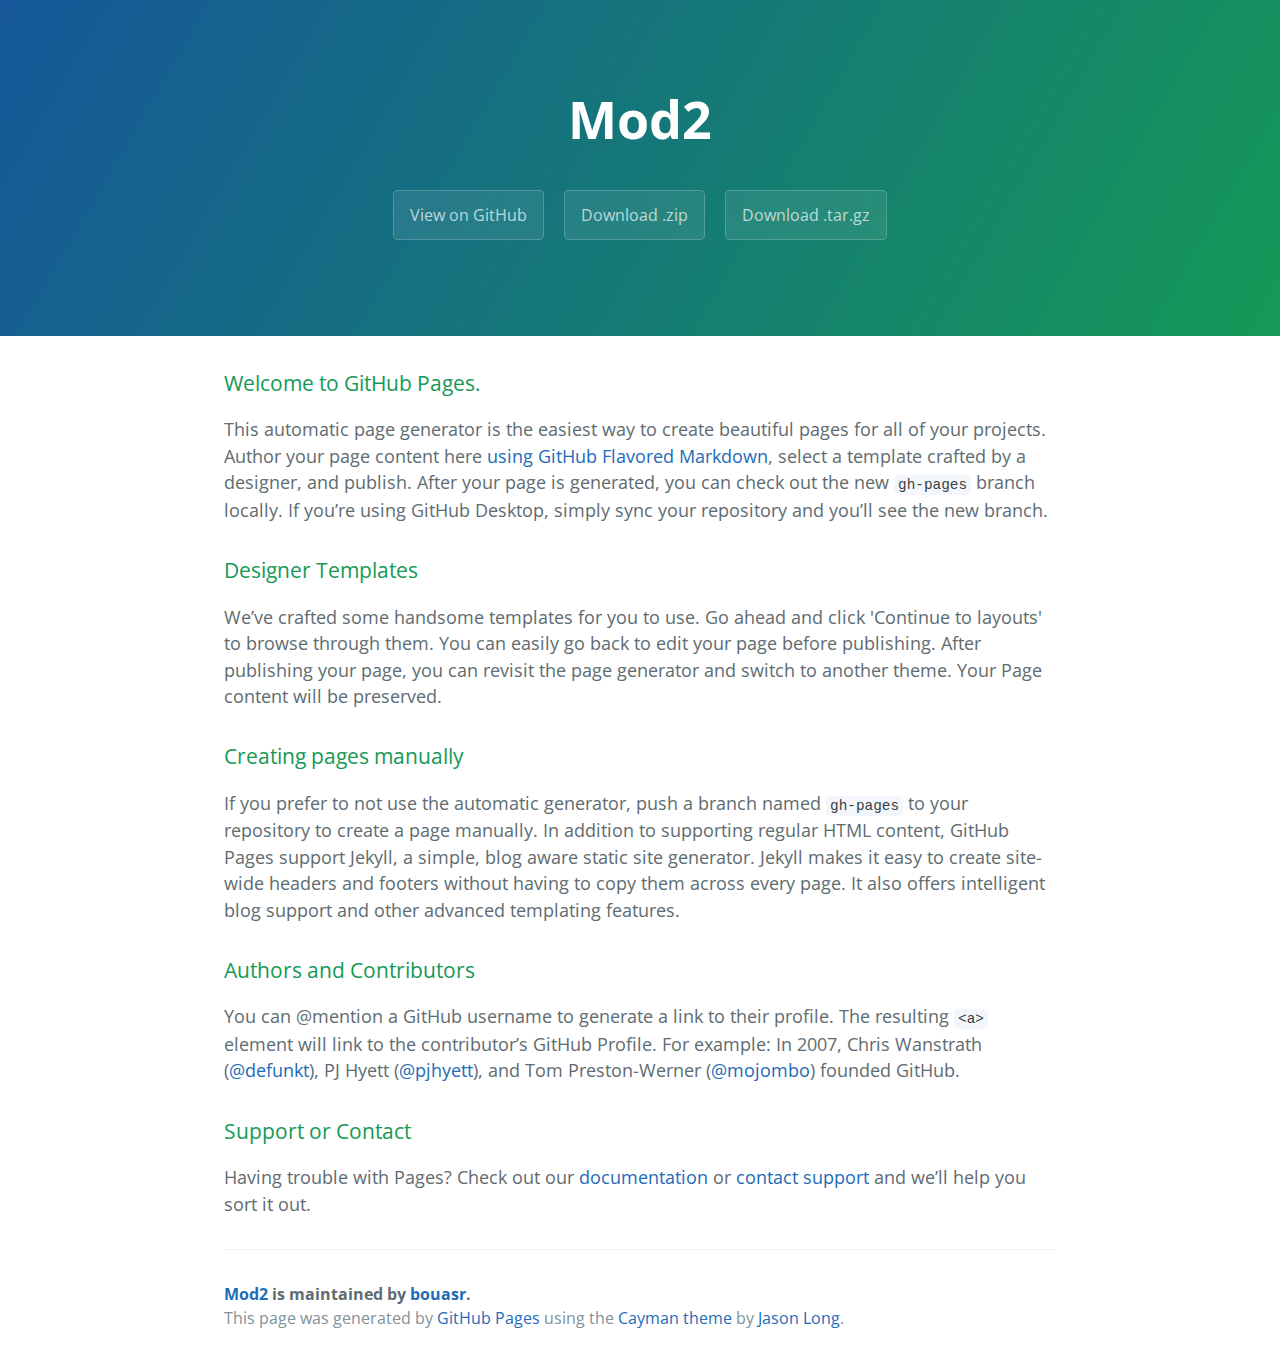
<file: index.html>
<!DOCTYPE html>
<html lang="en-us">
  <head>
    <meta charset="UTF-8">
    <title>Mod2 by bouasr</title>
    <meta name="viewport" content="width=device-width, initial-scale=1">
    <link rel="stylesheet" type="text/css" href="stylesheets/normalize.css" media="screen">
    <link href='https://fonts.googleapis.com/css?family=Open+Sans:400,700' rel='stylesheet' type='text/css'>
    <link rel="stylesheet" type="text/css" href="stylesheets/stylesheet.css" media="screen">
    <link rel="stylesheet" type="text/css" href="stylesheets/github-light.css" media="screen">
  </head>
  <body>
    <section class="page-header">
      <h1 class="project-name">Mod2</h1>
      <h2 class="project-tagline"></h2>
      <a href="https://github.com/bouasr/mod2" class="btn">View on GitHub</a>
      <a href="https://github.com/bouasr/mod2/zipball/master" class="btn">Download .zip</a>
      <a href="https://github.com/bouasr/mod2/tarball/master" class="btn">Download .tar.gz</a>
    </section>

    <section class="main-content">
      <h3>
<a id="welcome-to-github-pages" class="anchor" href="#welcome-to-github-pages" aria-hidden="true"><span aria-hidden="true" class="octicon octicon-link"></span></a>Welcome to GitHub Pages.</h3>

<p>This automatic page generator is the easiest way to create beautiful pages for all of your projects. Author your page content here <a href="https://guides.github.com/features/mastering-markdown/">using GitHub Flavored Markdown</a>, select a template crafted by a designer, and publish. After your page is generated, you can check out the new <code>gh-pages</code> branch locally. If you’re using GitHub Desktop, simply sync your repository and you’ll see the new branch.</p>

<h3>
<a id="designer-templates" class="anchor" href="#designer-templates" aria-hidden="true"><span aria-hidden="true" class="octicon octicon-link"></span></a>Designer Templates</h3>

<p>We’ve crafted some handsome templates for you to use. Go ahead and click 'Continue to layouts' to browse through them. You can easily go back to edit your page before publishing. After publishing your page, you can revisit the page generator and switch to another theme. Your Page content will be preserved.</p>

<h3>
<a id="creating-pages-manually" class="anchor" href="#creating-pages-manually" aria-hidden="true"><span aria-hidden="true" class="octicon octicon-link"></span></a>Creating pages manually</h3>

<p>If you prefer to not use the automatic generator, push a branch named <code>gh-pages</code> to your repository to create a page manually. In addition to supporting regular HTML content, GitHub Pages support Jekyll, a simple, blog aware static site generator. Jekyll makes it easy to create site-wide headers and footers without having to copy them across every page. It also offers intelligent blog support and other advanced templating features.</p>

<h3>
<a id="authors-and-contributors" class="anchor" href="#authors-and-contributors" aria-hidden="true"><span aria-hidden="true" class="octicon octicon-link"></span></a>Authors and Contributors</h3>

<p>You can @mention a GitHub username to generate a link to their profile. The resulting <code>&lt;a&gt;</code> element will link to the contributor’s GitHub Profile. For example: In 2007, Chris Wanstrath (<a href="https://github.com/defunkt" class="user-mention">@defunkt</a>), PJ Hyett (<a href="https://github.com/pjhyett" class="user-mention">@pjhyett</a>), and Tom Preston-Werner (<a href="https://github.com/mojombo" class="user-mention">@mojombo</a>) founded GitHub.</p>

<h3>
<a id="support-or-contact" class="anchor" href="#support-or-contact" aria-hidden="true"><span aria-hidden="true" class="octicon octicon-link"></span></a>Support or Contact</h3>

<p>Having trouble with Pages? Check out our <a href="https://help.github.com/pages">documentation</a> or <a href="https://github.com/contact">contact support</a> and we’ll help you sort it out.</p>

      <footer class="site-footer">
        <span class="site-footer-owner"><a href="https://github.com/bouasr/mod2">Mod2</a> is maintained by <a href="https://github.com/bouasr">bouasr</a>.</span>

        <span class="site-footer-credits">This page was generated by <a href="https://pages.github.com">GitHub Pages</a> using the <a href="https://github.com/jasonlong/cayman-theme">Cayman theme</a> by <a href="https://twitter.com/jasonlong">Jason Long</a>.</span>
      </footer>

    </section>

  
  </body>
</html>
</file>
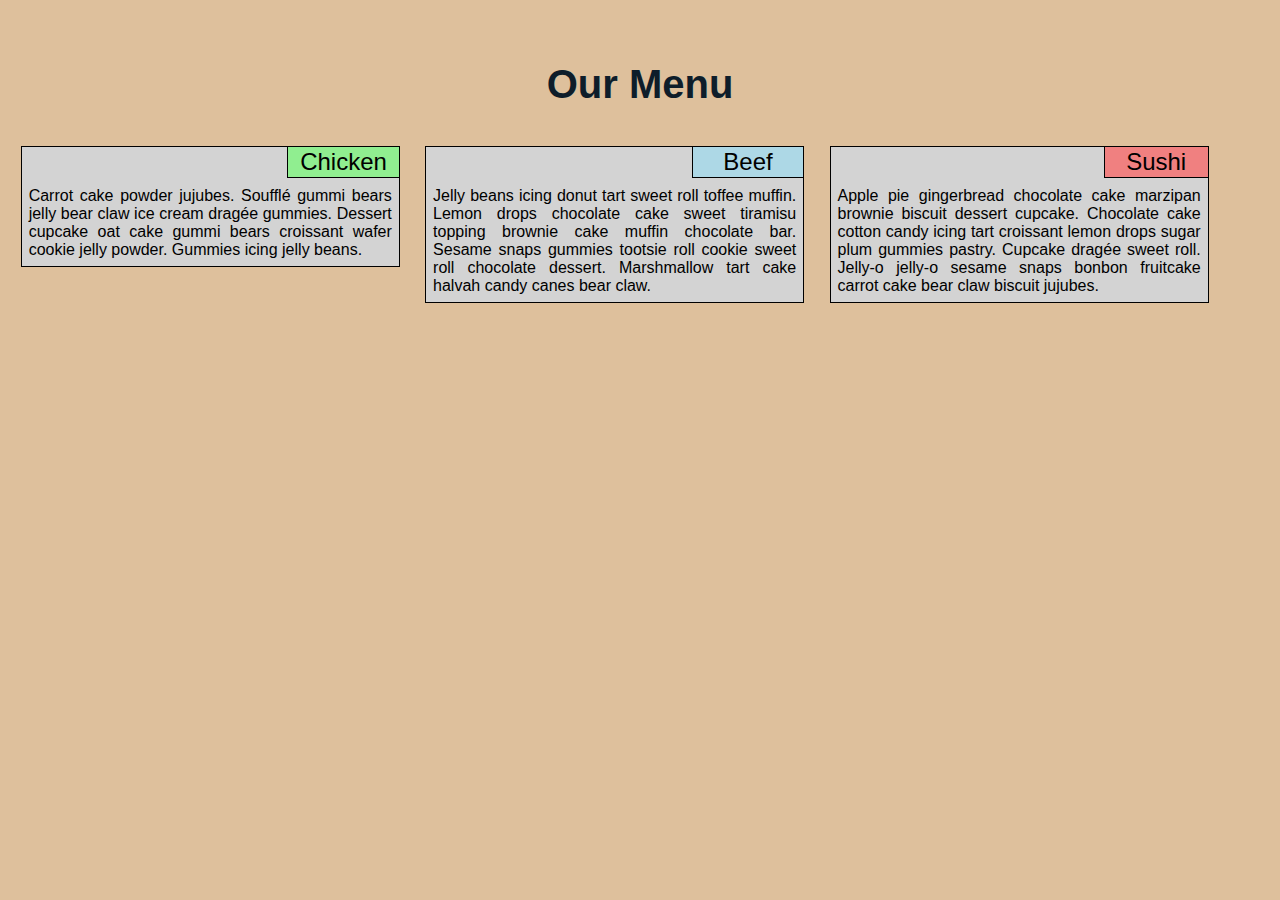
<file: site/index.html>
<!DOCTYPE html>
<html>
<head>
<meta charset="utf-8">
<title>Assignment Solution for Module 2</title>
<meta name="viewport" content="width=device-width, initial-scale=1">
<link rel="stylesheet" href="css/style.css">
</head>
<body>

<h1>Our Menu</h1>


<div class="row">
  <div class="col col-lg-4 col-md-6 col-sd-12">
  
     <p class="pol pol1">Chicken</p>
     <p class="text pol1"> Carrot cake powder jujubes. Soufflé gummi bears jelly bear claw ice cream dragée gummies. Dessert cupcake oat cake gummi bears croissant wafer cookie jelly powder. Gummies icing jelly beans.</p>
    
  </div>
  <div class="col col-lg-4 col-md-6 col-sd-12">
  
     <p class="pol pol2">Beef</p>
     <p class="text pol2">Jelly beans icing donut tart sweet roll toffee muffin. Lemon drops chocolate cake sweet tiramisu topping brownie cake muffin chocolate bar. Sesame snaps gummies tootsie roll cookie sweet roll chocolate dessert. Marshmallow tart cake halvah candy canes bear claw.</p>
     
   
  </div>
  <div class="col col-lg-4 col-md-12 col-sd-12">
  
    <p class="pol pol3">Sushi</p>
    <p class="text pol3">Apple pie gingerbread chocolate cake marzipan brownie biscuit dessert cupcake. Chocolate cake cotton candy icing tart croissant lemon drops sugar plum gummies pastry. Cupcake dragée sweet roll. Jelly-o jelly-o sesame snaps bonbon fruitcake carrot cake bear claw biscuit jujubes.</p>
   
  </div>
</div>
</body>
</html>
</file>
<file: stylesheets/stylesheet.css>
* {
  box-sizing: border-box; }

body {
  padding: 0;
  margin: 0;
  font-family: "Open Sans", "Helvetica Neue", Helvetica, Arial, sans-serif;
  font-size: 16px;
  line-height: 1.5;
  color: #606c71; }

a {
  color: #1e6bb8;
  text-decoration: none; }
  a:hover {
    text-decoration: underline; }

.btn {
  display: inline-block;
  margin-bottom: 1rem;
  color: rgba(255, 255, 255, 0.7);
  background-color: rgba(255, 255, 255, 0.08);
  border-color: rgba(255, 255, 255, 0.2);
  border-style: solid;
  border-width: 1px;
  border-radius: 0.3rem;
  transition: color 0.2s, background-color 0.2s, border-color 0.2s; }
  .btn + .btn {
    margin-left: 1rem; }

.btn:hover {
  color: rgba(255, 255, 255, 0.8);
  text-decoration: none;
  background-color: rgba(255, 255, 255, 0.2);
  border-color: rgba(255, 255, 255, 0.3); }

@media screen and (min-width: 64em) {
  .btn {
    padding: 0.75rem 1rem; } }

@media screen and (min-width: 42em) and (max-width: 64em) {
  .btn {
    padding: 0.6rem 0.9rem;
    font-size: 0.9rem; } }

@media screen and (max-width: 42em) {
  .btn {
    display: block;
    width: 100%;
    padding: 0.75rem;
    font-size: 0.9rem; }
    .btn + .btn {
      margin-top: 1rem;
      margin-left: 0; } }

.page-header {
  color: #fff;
  text-align: center;
  background-color: #159957;
  background-image: linear-gradient(120deg, #155799, #159957); }

@media screen and (min-width: 64em) {
  .page-header {
    padding: 5rem 6rem; } }

@media screen and (min-width: 42em) and (max-width: 64em) {
  .page-header {
    padding: 3rem 4rem; } }

@media screen and (max-width: 42em) {
  .page-header {
    padding: 2rem 1rem; } }

.project-name {
  margin-top: 0;
  margin-bottom: 0.1rem; }

@media screen and (min-width: 64em) {
  .project-name {
    font-size: 3.25rem; } }

@media screen and (min-width: 42em) and (max-width: 64em) {
  .project-name {
    font-size: 2.25rem; } }

@media screen and (max-width: 42em) {
  .project-name {
    font-size: 1.75rem; } }

.project-tagline {
  margin-bottom: 2rem;
  font-weight: normal;
  opacity: 0.7; }

@media screen and (min-width: 64em) {
  .project-tagline {
    font-size: 1.25rem; } }

@media screen and (min-width: 42em) and (max-width: 64em) {
  .project-tagline {
    font-size: 1.15rem; } }

@media screen and (max-width: 42em) {
  .project-tagline {
    font-size: 1rem; } }

.main-content :first-child {
  margin-top: 0; }
.main-content img {
  max-width: 100%; }
.main-content h1, .main-content h2, .main-content h3, .main-content h4, .main-content h5, .main-content h6 {
  margin-top: 2rem;
  margin-bottom: 1rem;
  font-weight: normal;
  color: #159957; }
.main-content p {
  margin-bottom: 1em; }
.main-content code {
  padding: 2px 4px;
  font-family: Consolas, "Liberation Mono", Menlo, Courier, monospace;
  font-size: 0.9rem;
  color: #383e41;
  background-color: #f3f6fa;
  border-radius: 0.3rem; }
.main-content pre {
  padding: 0.8rem;
  margin-top: 0;
  margin-bottom: 1rem;
  font: 1rem Consolas, "Liberation Mono", Menlo, Courier, monospace;
  color: #567482;
  word-wrap: normal;
  background-color: #f3f6fa;
  border: solid 1px #dce6f0;
  border-radius: 0.3rem; }
  .main-content pre > code {
    padding: 0;
    margin: 0;
    font-size: 0.9rem;
    color: #567482;
    word-break: normal;
    white-space: pre;
    background: transparent;
    border: 0; }
.main-content .highlight {
  margin-bottom: 1rem; }
  .main-content .highlight pre {
    margin-bottom: 0;
    word-break: normal; }
.main-content .highlight pre, .main-content pre {
  padding: 0.8rem;
  overflow: auto;
  font-size: 0.9rem;
  line-height: 1.45;
  border-radius: 0.3rem; }
.main-content pre code, .main-content pre tt {
  display: inline;
  max-width: initial;
  padding: 0;
  margin: 0;
  overflow: initial;
  line-height: inherit;
  word-wrap: normal;
  background-color: transparent;
  border: 0; }
  .main-content pre code:before, .main-content pre code:after, .main-content pre tt:before, .main-content pre tt:after {
    content: normal; }
.main-content ul, .main-content ol {
  margin-top: 0; }
.main-content blockquote {
  padding: 0 1rem;
  margin-left: 0;
  color: #819198;
  border-left: 0.3rem solid #dce6f0; }
  .main-content blockquote > :first-child {
    margin-top: 0; }
  .main-content blockquote > :last-child {
    margin-bottom: 0; }
.main-content table {
  display: block;
  width: 100%;
  overflow: auto;
  word-break: normal;
  word-break: keep-all; }
  .main-content table th {
    font-weight: bold; }
  .main-content table th, .main-content table td {
    padding: 0.5rem 1rem;
    border: 1px solid #e9ebec; }
.main-content dl {
  padding: 0; }
  .main-content dl dt {
    padding: 0;
    margin-top: 1rem;
    font-size: 1rem;
    font-weight: bold; }
  .main-content dl dd {
    padding: 0;
    margin-bottom: 1rem; }
.main-content hr {
  height: 2px;
  padding: 0;
  margin: 1rem 0;
  background-color: #eff0f1;
  border: 0; }

@media screen and (min-width: 64em) {
  .main-content {
    max-width: 64rem;
    padding: 2rem 6rem;
    margin: 0 auto;
    font-size: 1.1rem; } }

@media screen and (min-width: 42em) and (max-width: 64em) {
  .main-content {
    padding: 2rem 4rem;
    font-size: 1.1rem; } }

@media screen and (max-width: 42em) {
  .main-content {
    padding: 2rem 1rem;
    font-size: 1rem; } }

.site-footer {
  padding-top: 2rem;
  margin-top: 2rem;
  border-top: solid 1px #eff0f1; }

.site-footer-owner {
  display: block;
  font-weight: bold; }

.site-footer-credits {
  color: #819198; }

@media screen and (min-width: 64em) {
  .site-footer {
    font-size: 1rem; } }

@media screen and (min-width: 42em) and (max-width: 64em) {
  .site-footer {
    font-size: 1rem; } }

@media screen and (max-width: 42em) {
  .site-footer {
    font-size: 0.9rem; } }
</file>
<file: stylesheets/github-light.css>
/*
The MIT License (MIT)

Copyright (c) 2016 GitHub, Inc.

Permission is hereby granted, free of charge, to any person obtaining a copy
of this software and associated documentation files (the "Software"), to deal
in the Software without restriction, including without limitation the rights
to use, copy, modify, merge, publish, distribute, sublicense, and/or sell
copies of the Software, and to permit persons to whom the Software is
furnished to do so, subject to the following conditions:

The above copyright notice and this permission notice shall be included in all
copies or substantial portions of the Software.

THE SOFTWARE IS PROVIDED "AS IS", WITHOUT WARRANTY OF ANY KIND, EXPRESS OR
IMPLIED, INCLUDING BUT NOT LIMITED TO THE WARRANTIES OF MERCHANTABILITY,
FITNESS FOR A PARTICULAR PURPOSE AND NONINFRINGEMENT. IN NO EVENT SHALL THE
AUTHORS OR COPYRIGHT HOLDERS BE LIABLE FOR ANY CLAIM, DAMAGES OR OTHER
LIABILITY, WHETHER IN AN ACTION OF CONTRACT, TORT OR OTHERWISE, ARISING FROM,
OUT OF OR IN CONNECTION WITH THE SOFTWARE OR THE USE OR OTHER DEALINGS IN THE
SOFTWARE.

*/

.pl-c /* comment */ {
  color: #969896;
}

.pl-c1 /* constant, variable.other.constant, support, meta.property-name, support.constant, support.variable, meta.module-reference, markup.raw, meta.diff.header */,
.pl-s .pl-v /* string variable */ {
  color: #0086b3;
}

.pl-e /* entity */,
.pl-en /* entity.name */ {
  color: #795da3;
}

.pl-smi /* variable.parameter.function, storage.modifier.package, storage.modifier.import, storage.type.java, variable.other */,
.pl-s .pl-s1 /* string source */ {
  color: #333;
}

.pl-ent /* entity.name.tag */ {
  color: #63a35c;
}

.pl-k /* keyword, storage, storage.type */ {
  color: #a71d5d;
}

.pl-s /* string */,
.pl-pds /* punctuation.definition.string, string.regexp.character-class */,
.pl-s .pl-pse .pl-s1 /* string punctuation.section.embedded source */,
.pl-sr /* string.regexp */,
.pl-sr .pl-cce /* string.regexp constant.character.escape */,
.pl-sr .pl-sre /* string.regexp source.ruby.embedded */,
.pl-sr .pl-sra /* string.regexp string.regexp.arbitrary-repitition */ {
  color: #183691;
}

.pl-v /* variable */ {
  color: #ed6a43;
}

.pl-id /* invalid.deprecated */ {
  color: #b52a1d;
}

.pl-ii /* invalid.illegal */ {
  color: #f8f8f8;
  background-color: #b52a1d;
}

.pl-sr .pl-cce /* string.regexp constant.character.escape */ {
  font-weight: bold;
  color: #63a35c;
}

.pl-ml /* markup.list */ {
  color: #693a17;
}

.pl-mh /* markup.heading */,
.pl-mh .pl-en /* markup.heading entity.name */,
.pl-ms /* meta.separator */ {
  font-weight: bold;
  color: #1d3e81;
}

.pl-mq /* markup.quote */ {
  color: #008080;
}

.pl-mi /* markup.italic */ {
  font-style: italic;
  color: #333;
}

.pl-mb /* markup.bold */ {
  font-weight: bold;
  color: #333;
}

.pl-md /* markup.deleted, meta.diff.header.from-file */ {
  color: #bd2c00;
  background-color: #ffecec;
}

.pl-mi1 /* markup.inserted, meta.diff.header.to-file */ {
  color: #55a532;
  background-color: #eaffea;
}

.pl-mdr /* meta.diff.range */ {
  font-weight: bold;
  color: #795da3;
}

.pl-mo /* meta.output */ {
  color: #1d3e81;
}
</file>
<file: site/css/style.css>
* {
  box-sizing: border-box;
}

body {
  margin: 1;
  padding:0;
  background-color: #DEC09C;
  font-family: Helvetica, sans-serif ;
}  

h1 {
  font-size: 40px;
  color: #0E1D2A;
  text-align: center;
  padding-top: 35px;
}

.row {
    width: 100%;

}

.col {
    
    border: 1px solid black;
    background-color: lightgrey;
    margin: 1%;
 }   

p {
    margin: 0px;
    font-family: Helvetica;
    text-align: justify;
}



/********** Large devices only **********/
@media (min-width: 992px) {
    .col-lg-4 {
    width: 30%;
    float: left;
    padding: 1px;
    
  }
  
}
/********** Medium devices only **********/
@media (min-width: 768px) and (max-width: 991px) {
    .col-md-6, .col-md-12 {
    float: left;
    padding: 1px;
    width: 47%;
  }
  .col-md-6 {
    width: 47%;
      float: left;
    padding: 1px;
  }
  .col-md-12 {
    width: 97%;
    padding: 1px;
    float: left;
  }
}

********* Small devices only **********/
@media (max-width: 768px) {
  .col-sd-12 {
  float: left;
  padding: 1px;
  width: 97%;
  }
}

p.pol {
   position:relative;;
   float: right;
   right:-2px;
   border: 1px solid black;
  text-align: center;
  padding: 1px;
  top: -2px;
  font-size: 1.5em;
    

}
/*
 * tiltes colors:
 */
.pol.pol1 {
    background-color: lightgreen;
     width: 30%;
  
}
.pol.pol2 {
    background-color: lightblue;
     width: 30%;
    
}
.pol.pol3 {
    background-color: lightcoral;
    width: 28%;
    

}

.text {
    padding: 30px 3px 3px 3px;
    margin: 9px 3px 3px 3px;

}
</file>
